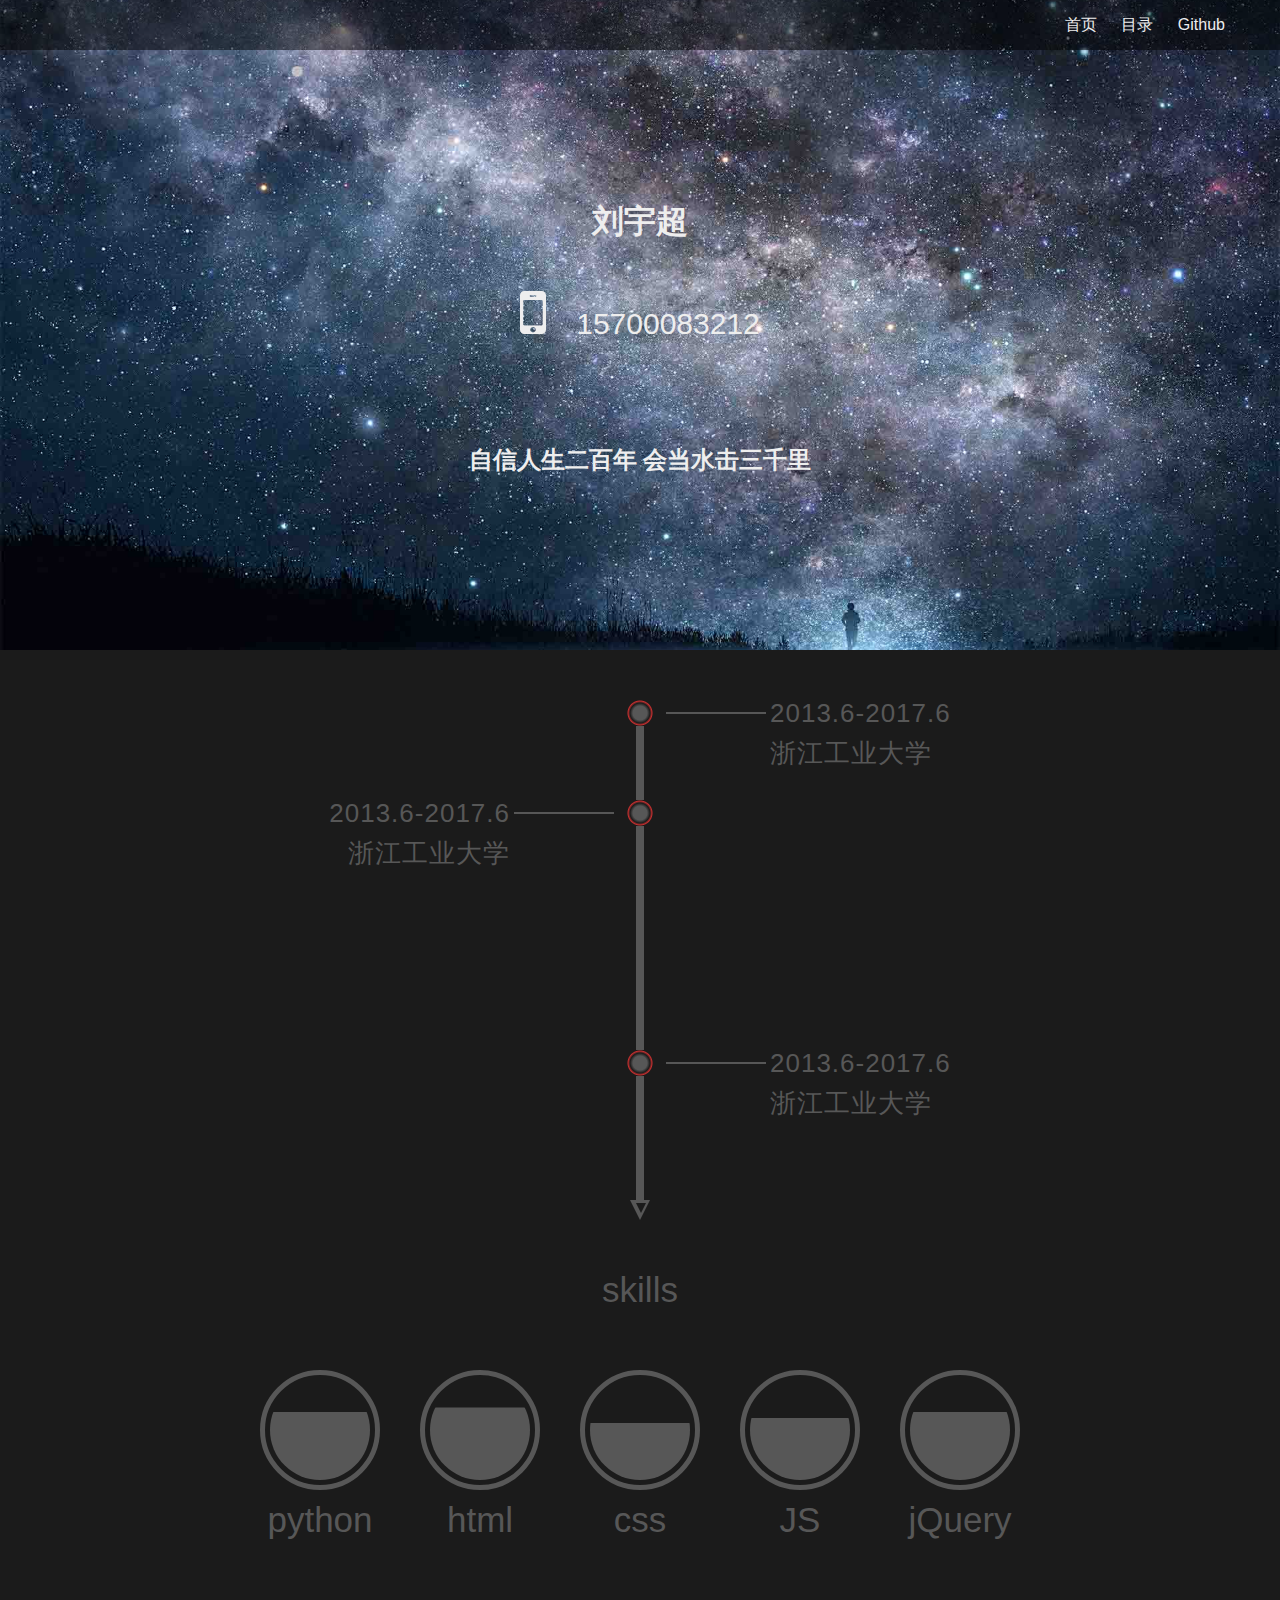
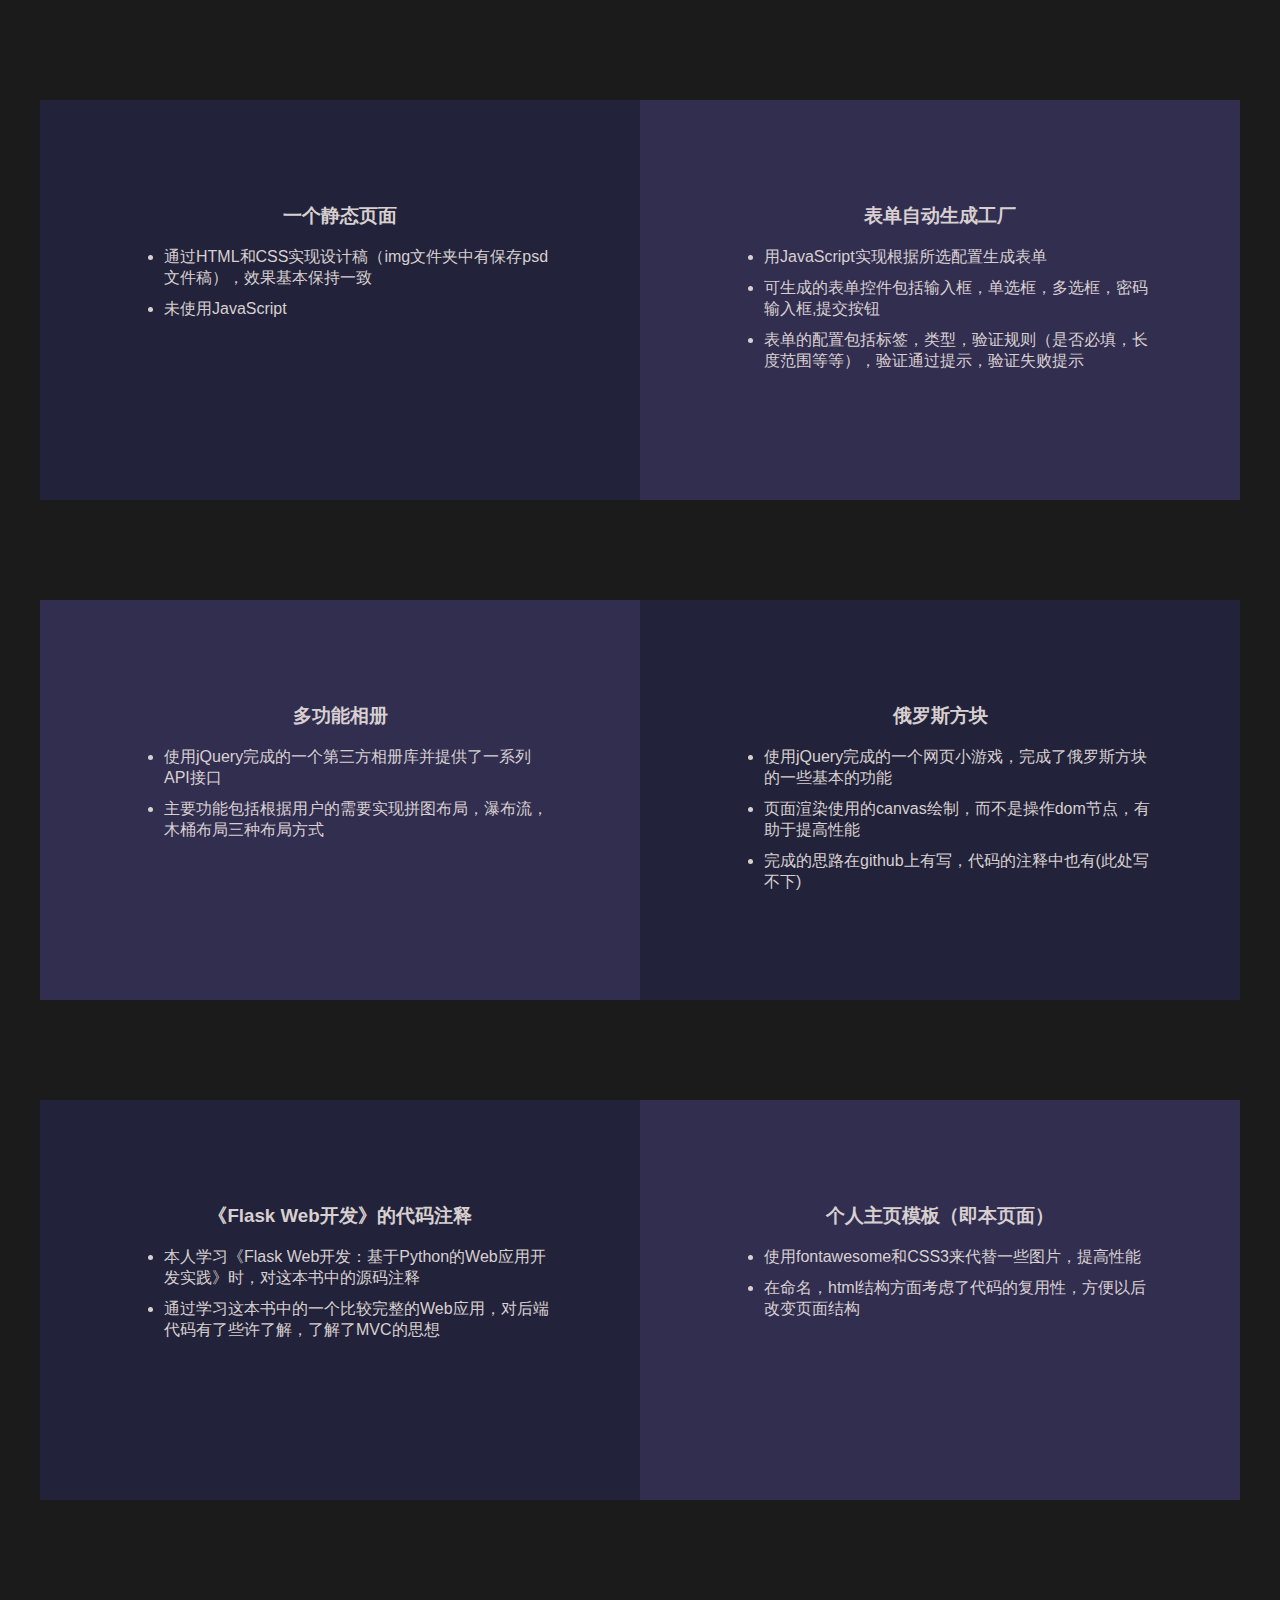
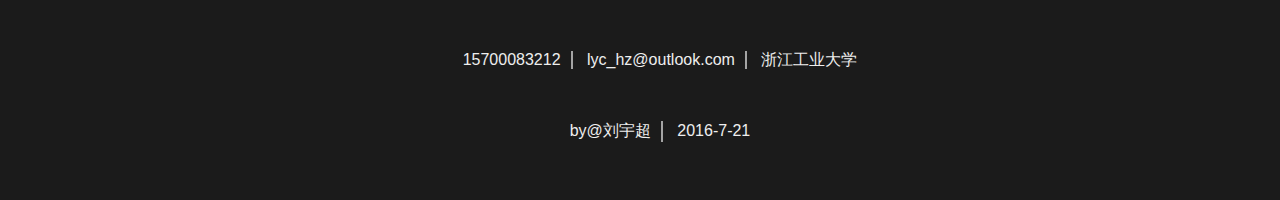
<file: index.html>
﻿<!DOCTYPE html>
<html lang="en">
<head>
    <meta charset="UTF-8">
    <title>刘宇超的个人简介</title>
    <link rel="stylesheet" href="stylesheets/normalize.css">
    <link rel="stylesheet" href="stylesheets/fontawesome/css/font-awesome.min.css">
    <link rel="stylesheet" href="stylesheets/basic.css">
    <link rel="stylesheet" href="stylesheets/home.css">
</head>
<body>
    <div class="page">
        <header>
                <nav>
                <div class="clearfix">
                    <div class="logo"><a href="#"></a></div>
                    <ul>
                        <li><a href="#">首页</a></li>
                        <li><a href="#">目录</a></li>
                        <li><a href="https://github.com/liu1020269358">Github</a></li>
                    </ul>
                </div>
                </nav>
            
        </header>

        <div class="banner">
            <div class="wrapper clearfix">
                <div class="inner">
                    <h1>刘宇超</h1>
                    <div><i class="fa fa-mobile-phone fa-2x"></i>15700083212</div>
                    <h2>自信人生二百年   会当水击三千里</h2>
                </div>
            </div>
        </div>

        <div class="antecedent-wrapper">
            <div class="wrapper clearfix">
                <div class="timeline">
                    <div class="line"></div>
                    <div class="arrow"></div>
                </div>
                <div class="antecedent" id="ant-first">
                    <div class="detail-wrapper">
                        <div class="circle"></div>
                        <div class="detail">
                            2013.6-2017.6<br />浙江工业大学
                        </div>
                    </div>
                </div>
                <div class="antecedent" id="ant-second">
                    <div class="detail-wrapper">
                        <div class="circle"></div>
                        <div class="detail">
                            2013.6-2017.6<br />浙江工业大学
                        </div>
                    </div>
                </div>
                <div class="antecedent" id="ant-final">
                    <div class="detail-wrapper">
                        <div class="circle"></div>
                        <div class="detail">
                            2013.6-2017.6<br />浙江工业大学
                        </div>
                    </div>
                </div>
                <div class="skills">
                    skills
                    <div class="skills-wrapper">
                        <div class="python">
                            <div class="skill-circle"></div>
                            python
                        </div>
                        <div class="html">
                            <div class="skill-circle"></div>
                            html
                        </div>
                        <div class="css">
                            <div class="skill-circle"></div>
                            css
                        </div>
                        <div class="javascript">
                            <div class="skill-circle"></div>
                            JS
                        </div>
                        <div class="jQuery">
                            <div class="skill-circle"></div>
                            jQuery
                        </div>
                    </div>              
                </div>
            </div>
        </div>
        
        <div class="demo">
            <div class="wrapper clearfix">
                <div class = "section" id="sec-1">
                    <h3>一个静态页面</h3>
                    <ul>
                        <li>通过HTML和CSS实现设计稿（img文件夹中有保存psd文件稿），效果基本保持一致</li>
                        <li>未使用JavaScript</li>
                    </ul>
                    <div class="link" id="sec-1-link">
                        <a href="http://liu1020269358.github.io/ife-baidu/task_09" class="demo-link">DEMO</a>
                        <a href="https://github.com/liu1020269358/ife-baidu/tree/master/task_09" class="source">源码</a>
                    </div>                  
                </div>
                <div class = "section" id="sec-2">
                    <h3>表单自动生成工厂</h3>
                    <ul>
                        <li>用JavaScript实现根据所选配置生成表单</li>
                        <li>可生成的表单控件包括输入框，单选框，多选框，密码输入框,提交按钮</li>
                        <li>表单的配置包括标签，类型，验证规则（是否必填，长度范围等等），验证通过提示，验证失败提示</li>
                    </ul>
                    <div class="link" id="sec-2-link">
                        <a href="http://liu1020269358.github.io/ife-baidu/task_32" class="demo-link">DEMO</a>
                        <a href="https://github.com/liu1020269358/ife-baidu/tree/master/task_32" class="source">源码</a>
                    </div>  
                </div>
                <div class = "section" id="sec-3">
                    <h3>多功能相册</h3>
                    <ul>
                        <li>使用jQuery完成的一个第三方相册库并提供了一系列API接口</li>
                        <li>主要功能包括根据用户的需要实现拼图布局，瀑布流，木桶布局三种布局方式</li>
                    </ul>
                    <div class="link" id="sec-3-link">
                        <a href="http://liu1020269358.github.io/ife-baidu/task_51" class="demo-link">DEMO</a>
                        <a href="https://github.com/liu1020269358/ife-baidu/tree/master/task_51" class="source">源码</a>
                    </div>  
                </div>
                <div class = "section" id="sec-4">
                    <h3>俄罗斯方块</h3>
                    <ul>
                        <li>使用jQuery完成的一个网页小游戏，完成了俄罗斯方块的一些基本的功能</li>
                        <li>页面渲染使用的canvas绘制，而不是操作dom节点，有助于提高性能</li>
                        <li>完成的思路在github上有写，代码的注释中也有(此处写不下)</li>
                    </ul>
                    <div class="link" id="sec-4-link">
                        <a href="https://liu1020269358.github.io/Tetris/" class="demo-link">DEMO</a>
                        <a href="https://github.com/liu1020269358/Tetris" class="source">源码</a>
                    </div>  
                </div>
                <div class = "section" id="sec-5">
                    <h3>《Flask Web开发》的代码注释</h3>
                    <ul>
                        <li>本人学习《Flask Web开发：基于Python的Web应用开发实践》时，对这本书中的源码注释</li>
                        <li>通过学习这本书中的一个比较完整的Web应用，对后端代码有了些许了解，了解了MVC的思想</li>
                    </ul>
                    <div class="link" id="sec-5-link">
                        <a class="demo-link">DEMO</a>
                        <a href="https://github.com/liu1020269358/learn-flask" class="source">源码</a>
                    </div>  
                </div>
                <div class = "section" id="sec-6">
                    <h3>个人主页模板（即本页面）</h3>
                    <ul>
                        <li>使用fontawesome和CSS3来代替一些图片，提高性能</li>
                        <li>在命名，html结构方面考虑了代码的复用性，方便以后改变页面结构</li>
                    </ul>
                    <div class="link" id="sec-6-link">
                        <a href="https://liu1020269358.github.io" class="demo-link">DEMO</a>
                        <a href="https://github.com/liu1020269358/liu1020269358.github.io" class="source">源码</a>
                    </div>  
                </div>
            </div>
        </div>

        <button class="return-top">
                TOP
        </button>

        <footer>
            <div class="wrapper clearfix">
                <ul class="msg">
                    <li><a href="tel:15700083212">15700083212</a></li>
                    <li><a href="mailto:lyc_hz@outlook.com">lyc_hz@outlook.com</a></li>
                    <li><a href="http://map.baidu.com/?newmap=1s=s%26wd%3D%E6%B5%99%E6%B1%9F%E5%B7%A5%E4%B8%9A%E5%A4%A7%E5%AD%A6">浙江工业大学</a></li>
                </ul>
                <ul class="author">
                    <li>by@刘宇超</li>
                    <li>2016-7-21</li>
                </ul>
            </div>
        </footer>
    </div>
    <script type="text/javascript" src="js/jquery.js"></script>
    <script type="text/javascript" src="js/widget.js"></script>
</body>
</html>
</file>
<file: stylesheets/basic.css>
@media screen and (min-width: 1200px) {
    .wrapper{
        width: 1200px;
    }
}
.clearfix:after{
    clear: both;
    display: table;
    content: "";
}
.clearfix:before{
    clear: both;
    display: table;
    content: "";
}
.page{
    background: url(../images/back_ground.jpg);
    background-color: rgba(0,0,0,0.5);
    background-attachment: fixed;
    background-repeat: no-repeat;
    background-size: cover;
    background-position: center center;
}
.wrapper{
    margin: 0 auto;
    position: relative;
}
header nav{
    height: 50px;
    background-color: rgba(0,0,0,0.5);
}
nav ul{
    list-style: none;
    padding-right: 40px;
    margin: 0px;
    float: right;
}
nav ul li{
    display: inline-block;
    line-height: 50px;
    margin-right: 10px;
    padding: 0 5px;
}
nav ul li a{
    line-height: 50px;
    text-decoration: none;
    display: inline-block;
    height: inherit;
    color: #eee;
}
nav ul li.logo{
    float: left;
}
</file>
<file: stylesheets/home.css>
.banner{
    height: 600px;
}
.banner .inner{
    max-width: 600px;
    margin: 0 auto;
    text-align: center;
    position: relative;
    top: 150px;
    color: #eee;
}
.banner .inner h1{
    margin: 0;
}
.banner .inner div{
    height: 50px;
    padding: 10px;
    font-size:30px;
    margin: 30px 0 100px 0;
}
.banner .inner div i{
    margin-right: 30px;
}
.antecedent-wrapper{
    height: 1000px;
    background-color: #1b1b1b;
    position: relative;
    text-align: center;
    padding: 50px 0 0 0;
    color: #575757;
}
.timeline{
    position: absolute;
    display: inline;
    margin-left: -10px;
}
.timeline .line{
    position: relative;
    display: block;
    margin: 0 auto;
    height: 500px;
    width: 8px;
    background-color: #575757;
}
.timeline .arrow{
    width: 0px;
    height: 0px;
    background-color: #1b1b1b;
    position: relative;
    border-style: solid;
    border-color: #575757 transparent transparent;
    border-width: 20px 10px 0;
}
 .timeline .arrow:after{
    content: "";
    display: block;
    position: relative;
    border-style: solid;
    border-color: #1b1b1b transparent transparent;
    border-width: 10px 5px 0;
    right: 4.5px;
    bottom: 17px;
}
.antecedent{
    width: 100%;
    height: 100px;
    position: relative;
}
.antecedent:nth-child(2n) .detail-wrapper{
    float: right;
} 
.antecedent:nth-child(2n+1) .detail-wrapper{
    float: left;
}
.antecedent .detail-wrapper{
    width: 50%;
    height: 100px;
}
#ant-second{
    height: 250px;
}
.antecedent:nth-child(2n){
    text-align: left;
}
.antecedent:nth-child(2n+1){
    text-align: right;
}
.antecedent .circle{
    width: 26px;
    height: 26px;
    background-image: -webkit-radial-gradient(#575757 7px,#1b1b1b 10px,#C52F2F 12px, #1b1b1b 13px );
    background-image: -moz-radial-gradient(#575757 7px,#1b1b1b 10px,#C52F2F 12px, #1b1b1b 13px );
    background-image: radial-gradient(#575757 7px,#1b1b1b 10px,#C52F2F 12px, #1b1b1b 13px );
}
.antecedent:nth-child(2n) .circle{
    float: left;
    position: relative;
    right: 13px;
}

.antecedent:nth-child(2n+1) .circle{
    float: right;
    position: relative;
    left: 13px;
}
.antecedent .detail-wrapper:after{
    display: inline-block;
    width: 98px;
    border: 1px solid #575757;
    content: "";
}
.detail{
    float: inherit;
    height: 100%;
    width: -moz-calc(100% - (26px + 100px + 4px));
    width: -webkit-calc(100% - (26px + 100px + 4px));
    width: calc(100% - (26px + 100px + 4px));
}
.detail{
    color: #575757;
    margin: 0 0;
    padding: 0 0;
    font-size: 26px;
    letter-spacing: 1px;
    line-height: 40px;
    margin-top: -7px;
}
#ant-final{
    margin-bottom: 70px;
}
.skills{
    font-size: 35px;
    height: 30%;
    padding: 50px 200px 0 200px;   
}
.skills-wrapper{
    margin-top: 70px;
    height: 200px;
    display: flex;
    justify-content: space-between;
}
.skills-wrapper>div{
    width: 20%;
    height: 100%;
}
 .skill-circle:before{
    content: "";
    position: absolute;
    left: -10px;
    top: -10px;
    height: 110px;
    width: 110px;
    border: 5px solid #575757;
    border-radius: 60px; 
    -moz-border-radius: 60px;
    -webkit-border-radius: 60px;
    margin: 0 auto;
} 
.skill-circle{
    display: block;
    position: relative;
    height: 100px;
    width: 100px;
    margin: 0 auto 20px;
    border-radius: 50px; 
    -moz-border-radius: 50px;
    -webkit-border-radius: 50px;
    background: -webkit-linear-gradient(top, #575757 0px, #575757 68px, #1b1b1b 68px);
    background: -moz-linear-gradient(top, #575757 0px, #575757 68px, #1b1b1b 68px);
    background: linear-gradient(to top, #575757 0px, #575757 68px, #1b1b1b 68px)
}
.html .skill-circle{
    background: -webkit-linear-gradient(top, #575757 0px, #575757 72px, #1b1b1b 73px);
    background: -moz-linear-gradient(top, #575757 0px, #575757 72px, #1b1b1b 73px);
    background: linear-gradient(to top, #575757 0px, #575757 72px, #1b1b1b 73px)
}
.css .skill-circle{
    background: -webkit-linear-gradient(top, #575757 0px, #575757 57px, #1b1b1b 57px);
    background: -moz-linear-gradient(top, #575757 0px, #575757 57px, #1b1b1b 57px);
    background: linear-gradient(to top, #575757 0px, #575757 57px, #1b1b1b 57px)
}
.javascript .skill-circle{
    background: -webkit-linear-gradient(top, #575757 0px, #575757 62px, #1b1b1b 62px);
    background: -moz-linear-gradient(top, #575757 0px, #575757 62px, #1b1b1b 62px);
    background: linear-gradient(to top, #575757 0px, #575757 62px, #1b1b1b 62px)
}
.jquery .skill-circle{
    background: -webkit-linear-gradient(top, #575757 0px, #575757 46px, #1b1b1b 56px);
    background: -moz-linear-gradient(top, #575757 0px, #575757 46px, #1b1b1b 46px);
    background: linear-gradient(to top, #575757 0px, #575757 46px, #1b1b1b 46px)
}
.demo{
    background: #1b1b1b;
}
.demo>.wrapper{
    display: flex;
    flex-wrap: wrap;
}
.section{
    color: #d8d0d0;
    position: relative;
    box-sizing:border-box;
    -moz-box-sizing:border-box; 
    -webkit-box-sizing:border-box; 
    height: 400px;
    width: 50%;
    padding: 7%;
    margin-bottom: 100px;
    text-align: center;
    vertical-align: middle;
}
.section ul{
    text-align: left;

}
.section ul li{
    margin-bottom: 10px;
}
#sec-1, #sec-4, #sec-5{
    background: #22233a;
}
#sec-2, #sec-3, #sec-6{
    background: #322e50;
}
.link{
    display: none;
    position: absolute;
    left: 0;
    bottom: 0;
    width: 100%;
    height: 50%;
    background: rgba(27,27,27,0.7);
}
.link>a{
    display: inline-block;
    box-sizing:border-box;
    -moz-box-sizing:border-box; 
    -webkit-box-sizing:border-box;
    text-decoration: none;
    color: #666;
    width: 50%;
    height: 100%;
    font-size: 50px;
    font-weight: 900;
    text-align: center;
    padding: 10% 0 0 0;
}
.demo-link{
    border-right: 1px solid #666;
    float: left;
}
.source{
    border-left: 1px solid #666;
    float: right;
}
.demo-link:hover, .source:hover{
    color: #d8d0d0;
}
.return-top{
    display: none;
    position: fixed;
    border: 2px solid #666;
    color: #666;
    font-size: 30px;
    font-weight: 900;
    vertical-align: middle;
    text-align: center;
    right: 20px;
    bottom: 40px;
    width: 60px;
    height: 40px;
    background: #333;
}
.return-top:hover{
    color: #d8d0d0;
    border-color: #d8d0d0;
}
.return-top:focus{
    outline: none;
}
footer{
    height: 200px;
    background-color: #1b1b1b;
    color: #eee;
}
footer ul{
    margin: 0;
    display: block;
    text-align: center;
}
footer ul li{
    list-style: none;
    display: inline-block;
    border-right: 2px solid #A4A4A4;
    margin-top: 50px;
    padding: 0 10px;
}
footer ul li:last-child{
    border-right: 0;
}
footer a{
    text-decoration: none;
}
footer a:link{
    color: #eee;
}
footer a:hover, footer a:visited{
    color: #A4A4A4;
}
</file>
